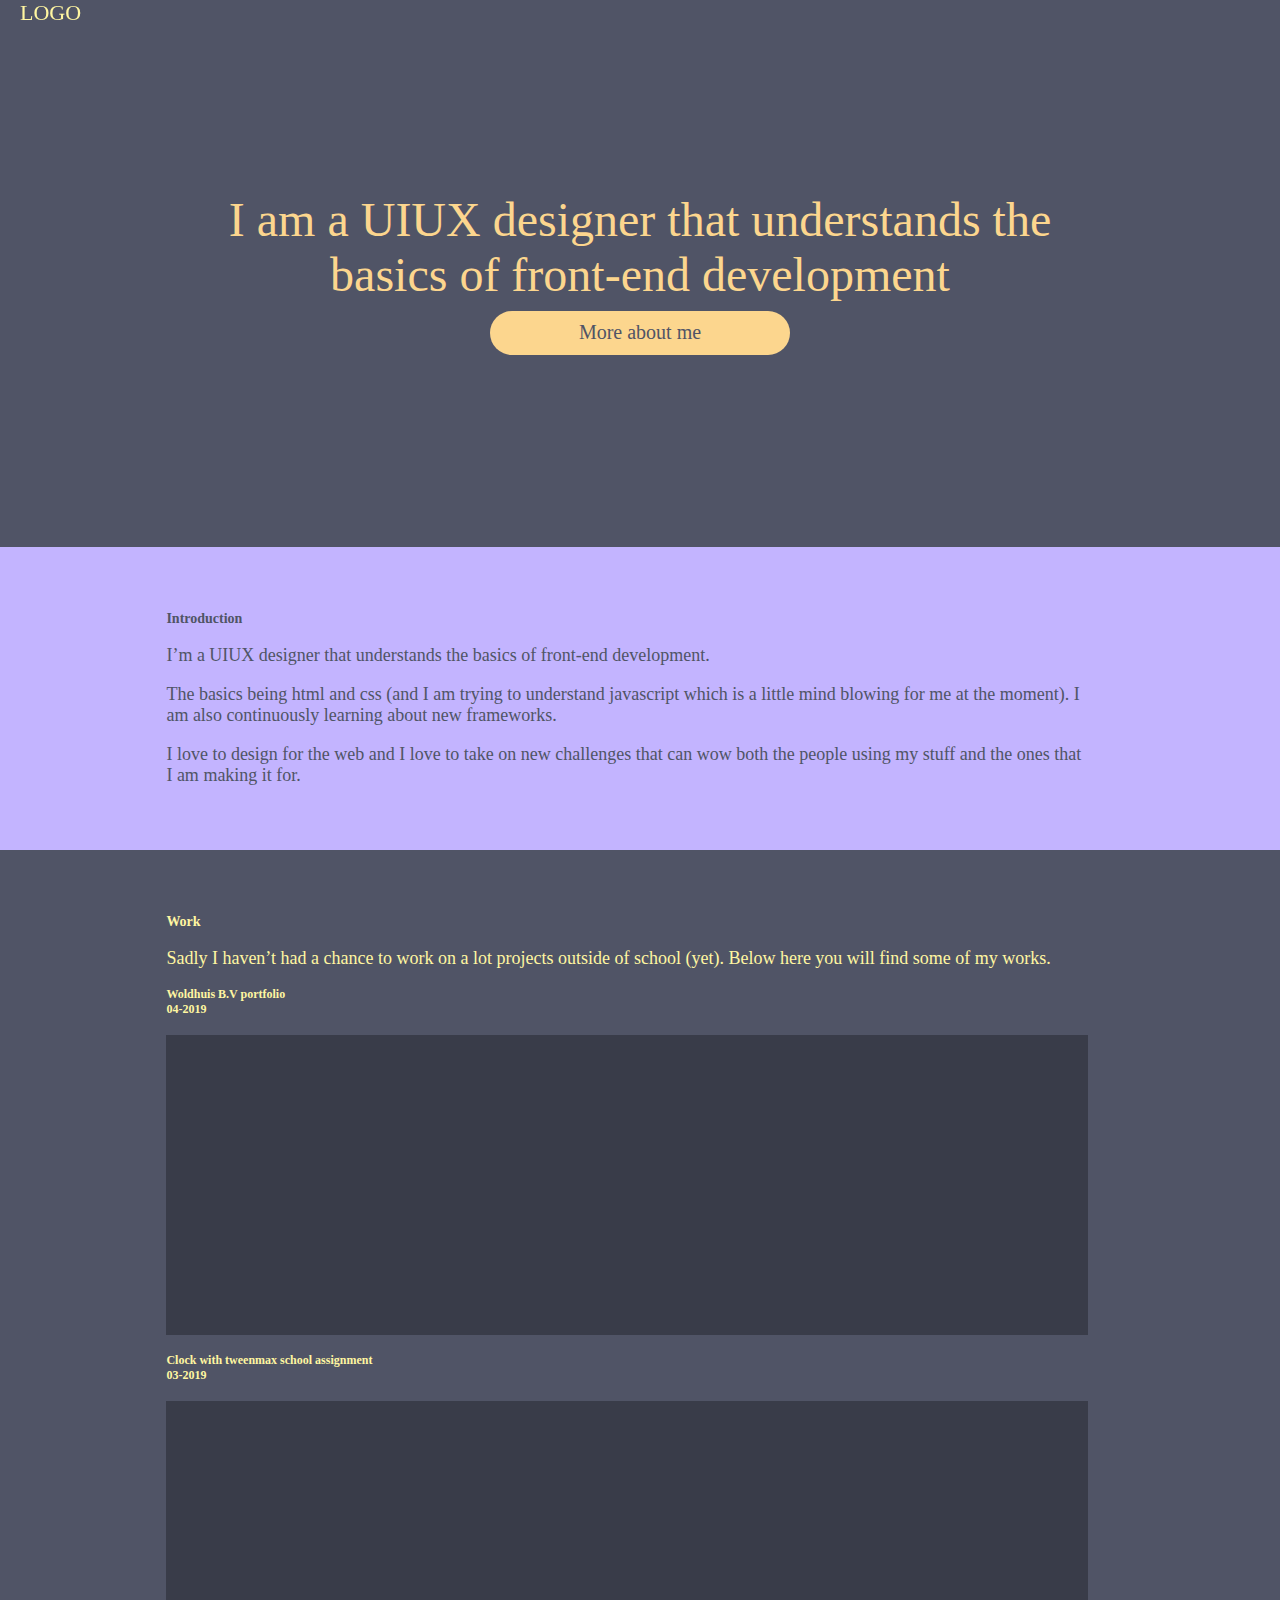
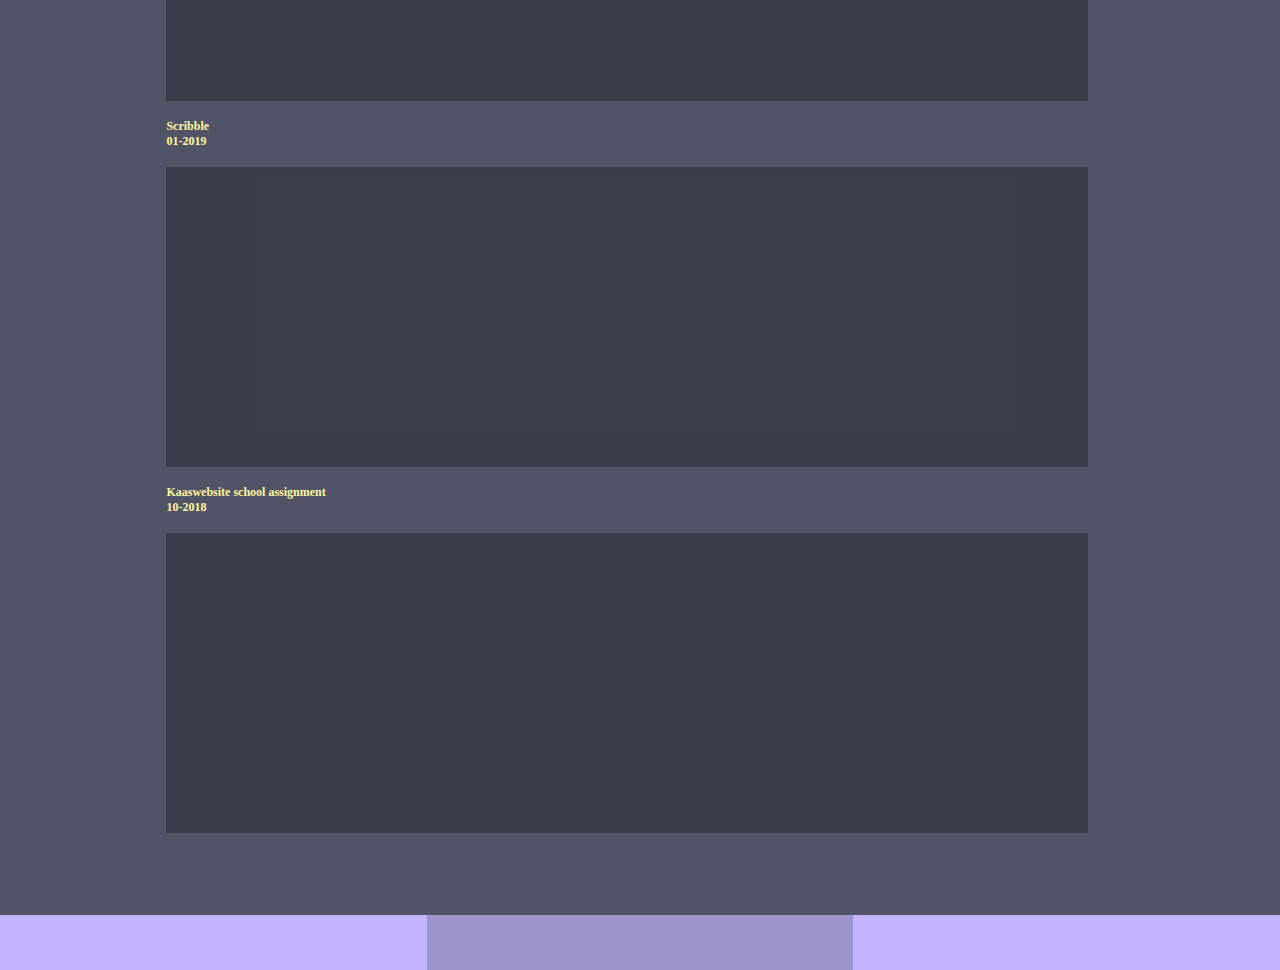
<file: index.html>
<!DOCTYPE html>
<html lang="nl">
	<head>
		<meta charset="UTF-8" />
		<title>Hiba's portfolio</title>
		<meta name="viewport" content="width=device-width, initial-scale=1">
		<link rel="stylesheet" href="https://use.fontawesome.com/releases/v5.7.2/css/all.css" integrity="sha384-fnmOCqbTlWIlj8LyTjo7mOUStjsKC4pOpQbqyi7RrhN7udi9RwhKkMHpvLbHG9Sr" crossorigin="anonymous"/>
		<link type="text/css" href="styles/main.css" rel="stylesheet" />
	</head>
	<body>
	  <div class="grid-container">
		<a href="../index.html" class="logo">LOGO</a>
		  <nav id="myNav" class="navbar main-nav overlay">
			<a class="closebtn">&times;</a>
			<span class="navbar-toggle" id="js-navbar-toggle"><!--HAMBURGER MENU--><i class="fas fa-bars"></i></span>
			<ul  id="js-menu">
			  <li>
				<a href="../index.html" class="nav-links active">Home</a>
			  </li>
			  <li>
				<a href="html/aboutme.html" class="nav-links">About me</a>
			  </li>
			  <li>
				<a href="#projects" class="nav-links">Projects</a>
			  </li>
			  <li>
				<a href="#contact" class="nav-links">Contact</a>
			  </li>
			</ul>
		  </nav>
		
	  <div class="grid-item header">I am a UIUX designer that understands the basics of front-end development
			
		<a href="#aboutme" class="aboutmelink"><div class="aboutmebutton"><p class="buttontext">More about me</p></div></a>
	  </div>
	  <div class="grid-item introduction">
				<h1>Introduction</h1>
				<br>
				<p>I’m a UIUX designer that understands the basics of front-end development.</p>
				<br>
				<p>The basics being html and css (and I am trying to understand javascript which is a little mind blowing for me at the moment). I am also continuously learning about new frameworks.</p>
				<br>
				<p>I love to design for the web and I love to take on new challenges that can wow both the people using my stuff and the ones that I am making it for. </p>
	  </div>
	  <div id="projects" class="grid-item work">
				<h1>Work</h1>
				<br>
				<p>Sadly I haven’t had a chance to work on a lot projects outside of school (yet). Below here you will find some of my works.</p>
				<br>
				<h3>Woldhuis B.V portfolio</h3>
				<h3>04-2019</h3>
				<br>
				<a class="woldhuis pros" href="https://www.figma.com/file/OA2lIkMn3Fy3BXh6rfEc8eRR/PORTFOLIO-WLDS?node-id=0%3A1"></a>
				<br>
				<h3>Clock with tweenmax school assignment</h3>
				<h3>03-2019</h3>
				<br>
				<a class="clock pros" href="https://hibadattebayo.github.io/hibasclock/"></a>
				<br>
				<h3>Scribble</h3>
				<h3>01-2019</h3>
				<br>
				<a class="scribble pros" href="https://www.figma.com/proto/JVT4ueTNsE6taoO90Qp3G7Xp/SCRIBBLE-APP-DESIGNS?node-id=38%3A0&scaling=scale-down"></a>
				<br>
				<h3>Kaaswebsite school assignment</h3>
				<h3>10-2018</h3>
				<br>
				<a class="kaaswebsite pros" href="https://www.figma.com/file/UKBqFbHuAvsvCJuw3oolirHb/Untitled?node-id=0%3A1"></a>
				<br>
			</div>
			<div class="grid-item linkedin"><a href="https://www.linkedin.com/in/hiba-el-jerari-b01571150/?locale=en_US" target="blank"><i class="fab fa-linkedin-in"></i></a></div>
			<div class="grid-item instagram"><a href="http://instagram.com/hibadattebayo" target="blank"><i class="fab fa-instagram"></i></a></div>
			<div class="grid-item youtube"><a href="https://www.youtube.com/user/madebyhiba" target="blank"><i class="fab fa-youtube"></i></a></div>
	   </div>
	<script type="text/javascript" src="js/main.js">
	</script>
	</body>
</html>
</file>
<file: styles/main.css>
*{
  padding: 0;
  margin: 0;
}

body {
  font-family: roboto;
  background-color: #505466;
}

.pros{
	display:block;
	height: 300px;
	background-color: rgba(0, 0, 0, 0.28);
}

@media screen and (min-width: 0px) {
.grid-container{
	display: grid;
	grid-template-columns: 1fr;
	grid-template-areas:"nav"
						"header"
						"introduction"
						"work"
						"linkedin"
						"instagram"
						"youtube"
}

nav{
  grid-area: nav;
  font-family: abril fatface;
  font-size: 18px;
  padding: 0;
}

.aboutmebutton{
	display: none;
}

.header{
	grid-area: header;
	/*height: 480px;*/
	color: #FCD68E;
	font-family: abril fatface;
	font-size: 48px;
	padding-top: 10%;
    padding-left: 5%;
    padding-bottom: 10%;
}

.introduction{
	grid-area: introduction;
	background-color: #C3B4FF;
	padding-top: 5%;
	padding-bottom: 5%;
    padding-left: 5%;
	color: #505466;
}

.work{
	grid-area: work;
}

.linkedin{
	grid-area: linkedin;
	background-color: #C3B4FF;
	height: 55px;
}

.instagram{
	grid-area: instagram;
	background-color: #9C94CB;
	height: 55px;
}

.youtube{
	grid-area: youtube;
	background-color: #C3B4FF;
	height: 55px;
}

#js-menu{
	display: flex;
	justify-content: center;
	flex-direction: column;
	list-style: none;
}

.overlay {
  height: 100%;
  width: 0;
  position: fixed;
  z-index: 1;
  top: 0;
  left: 0;
  background-color: rgba(255, 246, 161, 0.95);
  overflow-x: hidden;
  transition: 0.5s;
}

.overlay-content {
  position: relative;
  top: 25%;
  width: 100%;
  margin-top: 30px;
}

.overlay a {
  padding: 8px;
  text-decoration: none;
  font-size: 36px;
  color: #505466;
  /*display: block;*/
  transition: 0.3s;
}

.overlay a:hover, .overlay a:focus {
  color: #f1f1f1;
}

.work{
	color: #FFF6A1;
	padding-top: 5%;
	padding-bottom: 5%;
    padding-left: 5%;
}

.overlay .closebtn {
  position: relative;
  font-size: 60px;
}


@media screen and (min-height: 360px) {
  .overlay .closebtn{
  font-size: 40px;
  display: flex;
  justify-content: flex-end;
   width: 92%;
   height: 5%;
}

h3{
	font-family: roboto;
	font-size: 12px;
}

.grid-item{
	padding-right: 15%;
}

h1{
	font-family: abril fatface;
	font-size: 14px;
}

p{
	font-size: 18px;
}

.instagram, .linkedin, .youtube{
	display: flex;
	justify-content: center;
	align-items:center;
	padding: 0;
}

i{
	color: #505466;
	font-size: 35px;
	display: block;
}

.fa-bars{
  color: #FFF6A1;
}

.main-nav {
  list-style-type: none;
  display: /*none*/ inline;
}

.nav-links,
.logo {
  text-decoration: none;
  color: #FFF6A1;
  font-family: abril fatface;
}

.main-nav li {
  /*text-align: center;*/
 margin: 15px auto;
}

.logo {
  display: inline-block;
  font-size: 22px;
  margin-top: 10px;
  margin-left: 20px;
}

.navbar-toggle {
  position: fixed;
  top: 10px;
  right: 20px;
  cursor: pointer;
  color: rgba(255, 255, 255, 0.8);
  font-size: 24px;
}

.active {
  display: inline;
}
}

@media screen and (min-width: 768px) {
.fa-bars{
	font-size: 40px;
}
}


@media screen and (min-width: 1024px) {
.grid-container{
	display: grid;
	grid-template-columns: 1fr 1fr 1fr;
	grid-template-areas:"nav nav nav"
						"header header header"
						"introduction introduction introduction "
						"work work work"
						"linkedin instagram youtube"
}

.header{
	display: flex;
	flex-direction: column;
	justify-content: center;
	align-items: center;
	text-align: center;
}

.aboutmebutton{
	width: 300px;
	height: 44px;
	background: #FCD68E;
	border-radius: 40px;
	margin-top: 3%;
	
	display: flex;
	justify-content: center;
	align-items: center;
}

.aboutmelink{
	text-decoration: none;
}

.buttontext{
	color: #505466;
	font-size: 20px;
	text-decoration: none;
}

/*a{
		display: block;
}*/

  .navbar-toggle {
    display: none;
 }

#js-menu{
	margin: 0;
	flex-flow: column;
	justify-content: flex-end;
 }
 
 #js-menu a{
	 display: block;
 }
 
overlay a {
  padding: 8px;
  text-decoration: none;
  font-size: 20px;
  color: #FFF6A1;
  transition: 0.3s;
}

.main-nav {
	margin: 0;
	display:block;
}

  /*LIST ITEMSSSSSSSSSSS*/
 /*.main-nav li {
    margin: 0;
	position: fixed;
	top: 0;
	left: 0;
	color: #FCD68E;
    width: 100%;
  }

.nav-links{
     /*margin-left: 40px;
	 height: auto;
	 width: 30%;
  }*/

 /*.active{
	text-decoration: line-through;
  }*/

.logo {
    margin-top: 0;
	position: fixed;
  }

.logo:hover,
  .nav-links:hover {
    color: rgba(255, 255, 255, 1);
  }
  
.nav-links:active {
    text-decoration: line-through;
  }
  
 .header{
	 padding-top: 15%;
	 padding-bottom: 15%;
	 padding-left: 15%;
 }
 
 .work{
	padding-top: 5%;
    padding-bottom: 5%;
    padding-left: 13%;
}

.introduction{
	padding-left: 13%;
}
 }
 
}
</file>
